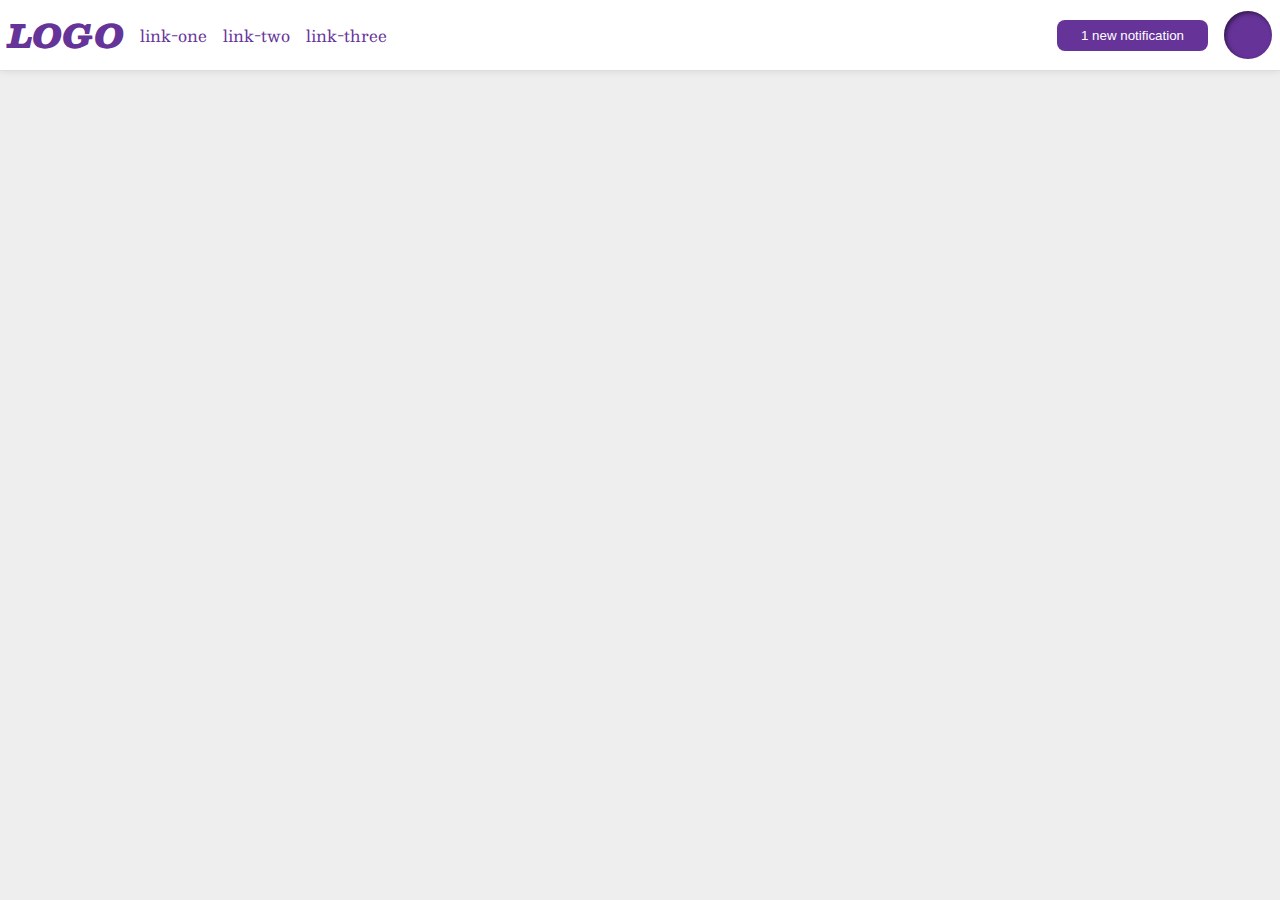
<file: flex/03-flex-header-2/index.html>
<!DOCTYPE html>
<html lang="en">
<head>
  <meta charset="UTF-8">
  <meta http-equiv="X-UA-Compatible" content="IE=edge">
  <meta name="viewport" content="width=device-width, initial-scale=1.0">
  <title>Flex Header 2</title>
  <link rel="stylesheet" href="style.css">
</head>
<body>
  <div class="header">
    <div class="left-side">
      <div class="logo">
        LOGO
      </div>
      <ul class="links">
        <li><a href="google.com">link-one</a></li>
        <li><a href="google.com">link-two</a></li>
        <li><a href="google.com">link-three</a></li>
      </ul>
    </div>
    
    <div class="right-side">
      <button class="notifications">
        1 new notification
      </button>
      <div class="profile-image"></div>
    </div>

  </div>
</body>
</html>
</file>
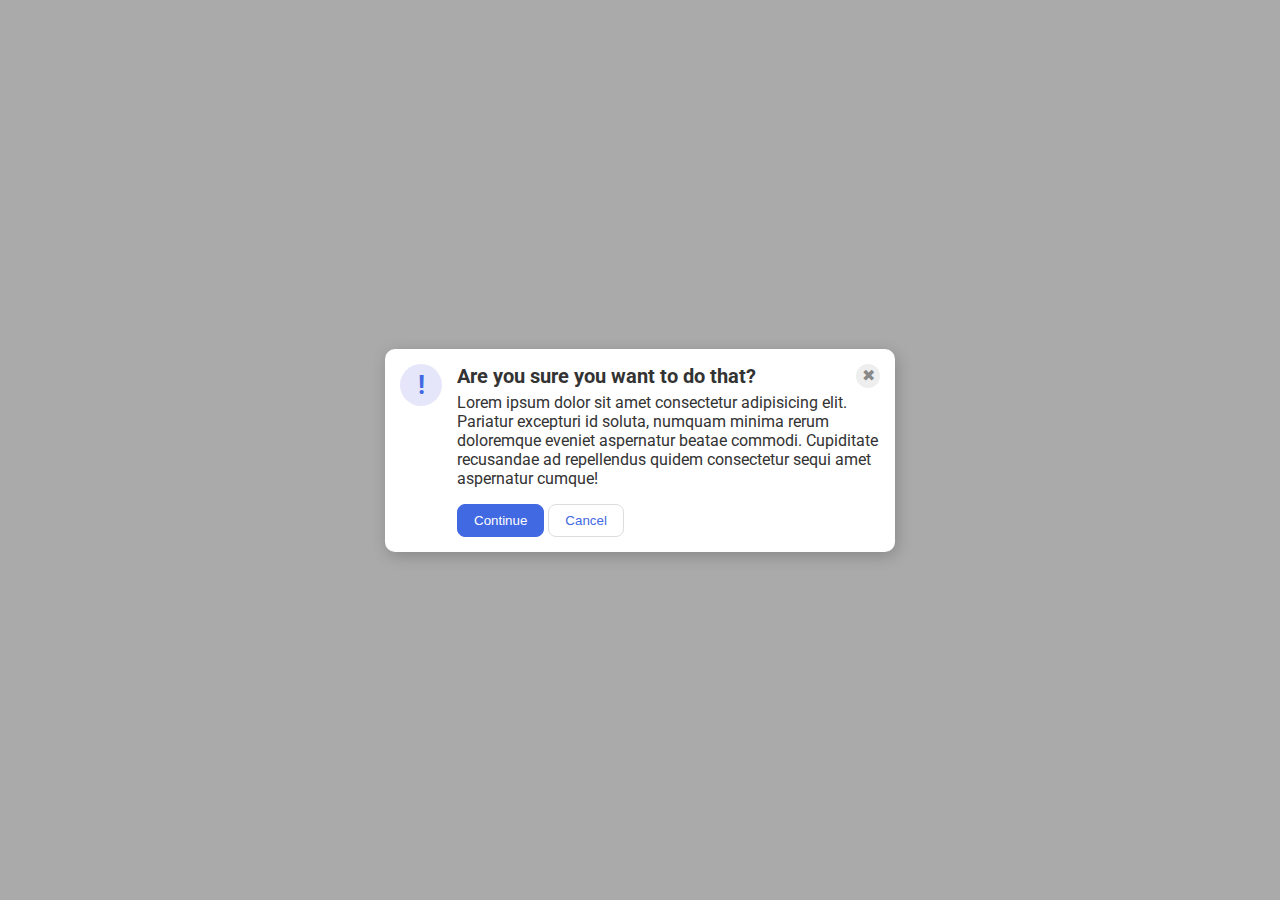
<file: flex/05-flex-modal/index.html>
<!DOCTYPE html>
<html lang="en">
<head>
  <meta charset="UTF-8">
  <meta http-equiv="X-UA-Compatible" content="IE=edge">
  <meta name="viewport" content="width=device-width, initial-scale=1.0">
  <link rel="stylesheet" href="style.css">
  <title>Modal</title>
</head>
<body>
  <div class="modal">
    <div class="left">
      <div class="icon">!</div>
    </div>
    <div class="right">
      <div class="top">
        <div class="header">Are you sure you want to do that?</div>
        <div class="close-button">✖</div>
      </div>
      <div class="body">
        <div class="text">Lorem ipsum dolor sit amet consectetur adipisicing elit. Pariatur excepturi id soluta, numquam minima rerum doloremque eveniet aspernatur beatae commodi. Cupiditate recusandae ad repellendus quidem consectetur sequi amet aspernatur cumque!</div>
        <button class="continue">Continue</button>
        <button class="cancel">Cancel</button>
      </div>
      
    </div>
    
  </div>
</body>
</html>
</file>
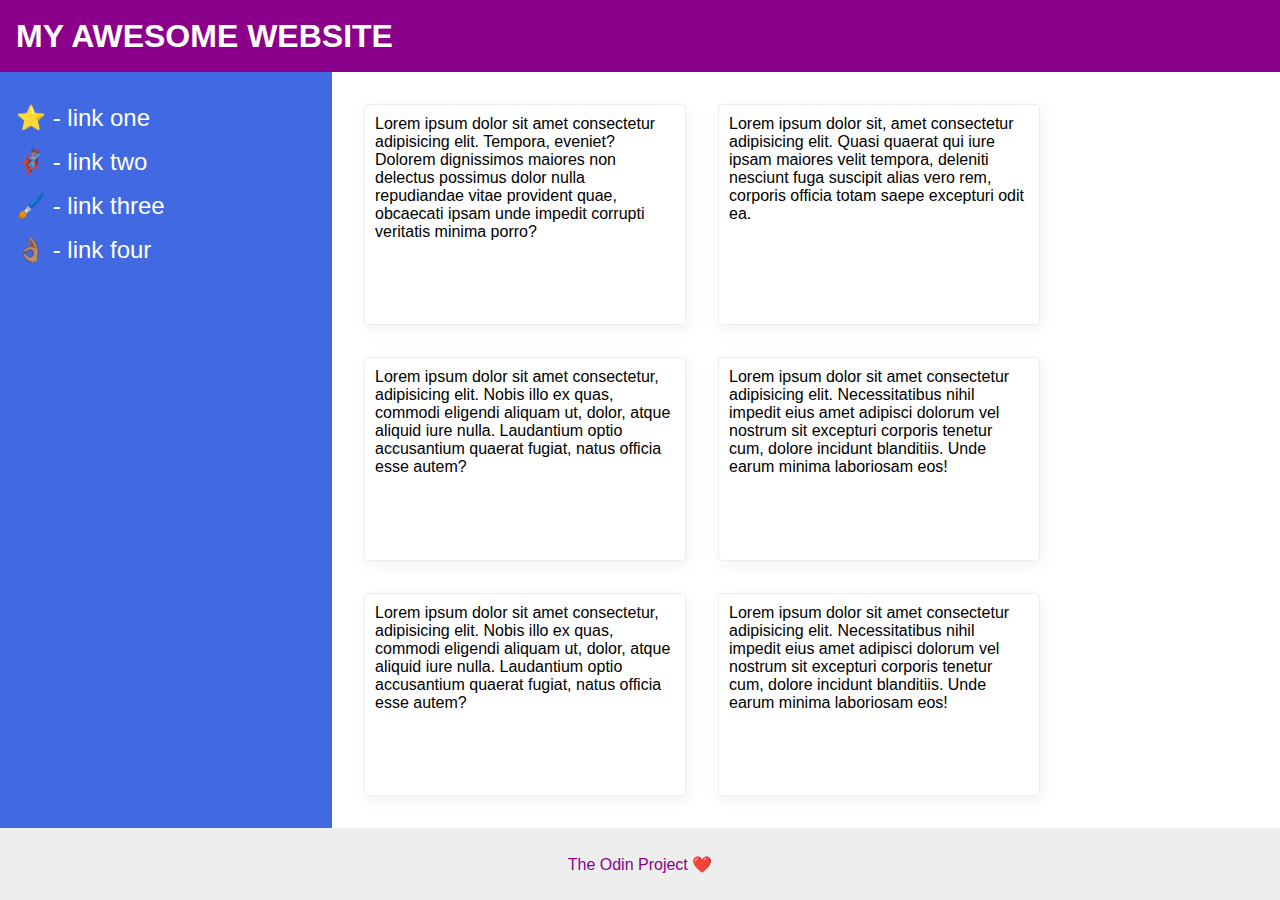
<file: flex/07-flex-layout-2/index.html>
<!DOCTYPE html>
<html lang="en">
<head>
  <meta charset="UTF-8">
  <meta http-equiv="X-UA-Compatible" content="IE=edge">
  <meta name="viewport" content="width=device-width, initial-scale=1.0">
  <title>The Holy Grail</title>
  <link rel="stylesheet" href="style.css">
</head>
<body>
  <div class="header">
    MY AWESOME WEBSITE
  </div>

  <div class="content">
  
    <div class="sidebar">
      <ul>
        <li><a href="google.com">⭐ - link one</a></li>
        <li><a href="google.com">🦸🏽‍♂️ - link two</a></li>
        <li><a href="google.com">🖌️ - link three</a></li>
        <li><a href="google.com">👌🏽 - link four</a></li>
      </ul>
    </div>

    <div class="cards">
      <div class="card">Lorem ipsum dolor sit amet consectetur adipisicing elit. Tempora, eveniet? Dolorem dignissimos maiores non delectus possimus dolor nulla repudiandae vitae provident quae, obcaecati ipsam unde impedit corrupti veritatis minima porro?</div>
      <div class="card">Lorem ipsum dolor sit, amet consectetur adipisicing elit. Quasi quaerat qui iure ipsam maiores velit tempora, deleniti nesciunt fuga suscipit alias vero rem, corporis officia totam saepe excepturi odit ea.</div>
      <div class="card">Lorem ipsum dolor sit amet consectetur, adipisicing elit. Nobis illo ex quas, commodi eligendi aliquam ut, dolor, atque aliquid iure nulla. Laudantium optio accusantium quaerat fugiat, natus officia esse autem?</div>
      <div class="card">Lorem ipsum dolor sit amet consectetur adipisicing elit. Necessitatibus nihil impedit eius amet adipisci dolorum vel nostrum sit excepturi corporis tenetur cum, dolore incidunt blanditiis. Unde earum minima laboriosam eos!</div>
      <div class="card">Lorem ipsum dolor sit amet consectetur, adipisicing elit. Nobis illo ex quas, commodi eligendi aliquam ut, dolor, atque aliquid iure nulla. Laudantium optio accusantium quaerat fugiat, natus officia esse autem?</div>
      <div class="card">Lorem ipsum dolor sit amet consectetur adipisicing elit. Necessitatibus nihil impedit eius amet adipisci dolorum vel nostrum sit excepturi corporis tenetur cum, dolore incidunt blanditiis. Unde earum minima laboriosam eos!</div>
    </div>
    
  </div>
  
  
  <div class="footer">
    The Odin Project ❤️
  </div>
</body>
</html>
</file>
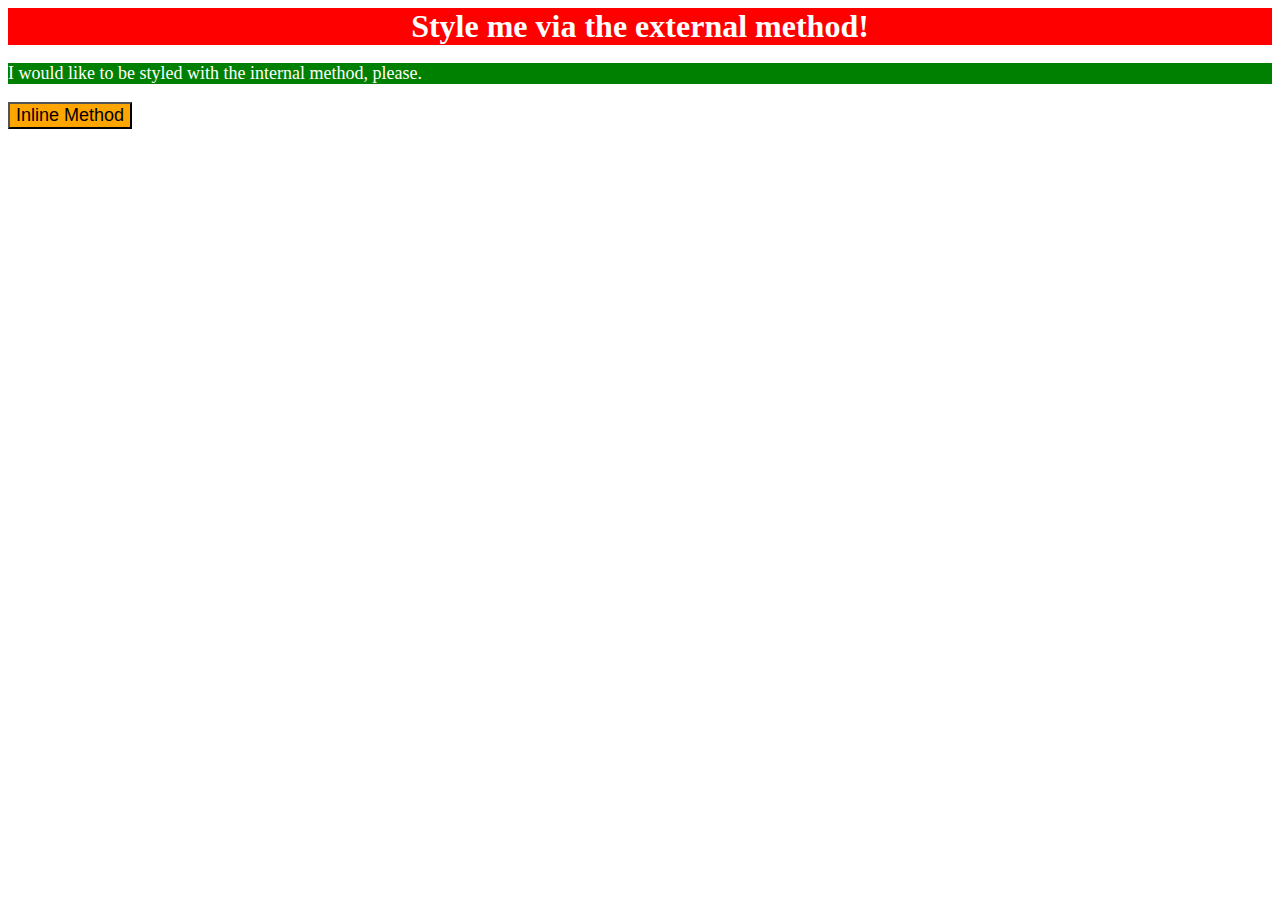
<file: foundations/01-css-methods/index.html>
<!DOCTYPE html>
<html lang="en">
<head>
  <meta charset="UTF-8">
  <meta http-equiv="X-UA-Compatible" content="IE=edge">
  <meta name="viewport" content="width=device-width, initial-scale=1.0">
  <link href="css/style.css" rel="stylesheet"/>
  <style>
    p {
      color: white;
      background-color: green;
      font-size: 18px;
    }
  </style>
  <title>Methods for Adding CSS</title>
</head>
<body>
  <div>Style me via the external method!</div>
  <p>I would like to be styled with the internal method, please.</p>
  <button style="background-color: orange; font-size: 18px;">Inline Method</button>
</body>
</html>
</file>
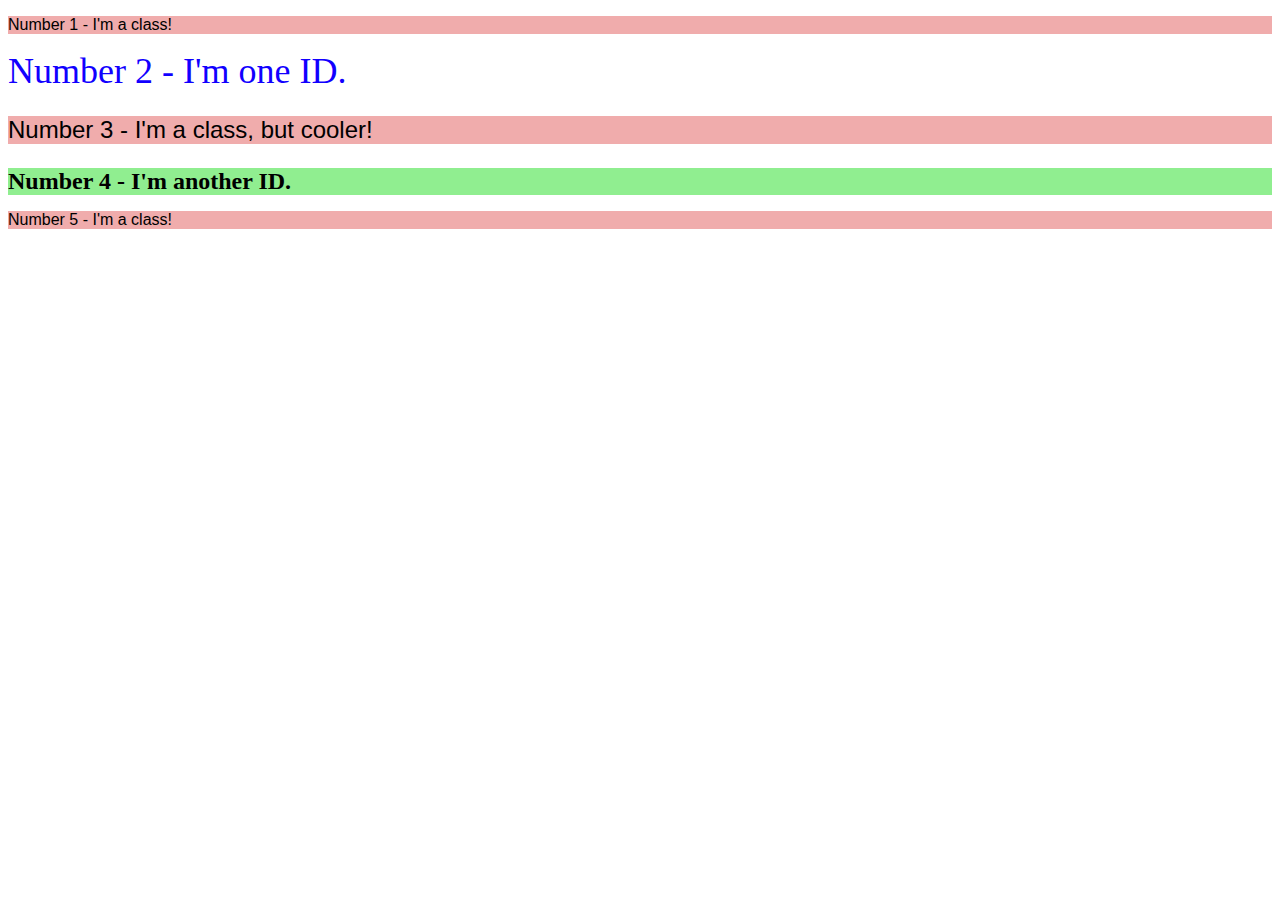
<file: foundations/02-class-id-selectors/index.html>
<!DOCTYPE html>
<html lang="en">
<head>
  <meta charset="UTF-8">
  <meta http-equiv="X-UA-Compatible" content="IE=edge">
  <meta name="viewport" content="width=device-width, initial-scale=1.0">
  <title>Class and ID Selectors</title>
  <link rel="stylesheet" href="style.css">
</head>
<body>
  <p class="odd-number">Number 1 - I'm a class!</p>
  <div id="second-element">Number 2 - I'm one ID.</div>
  <p class="odd-number bigger-font">Number 3 - I'm a class, but cooler!</p>
  <div id="fourth-element">Number 4 - I'm another ID.</div>
  <p class="odd-number">Number 5 - I'm a class!</p>
</body>
</html>
</file>
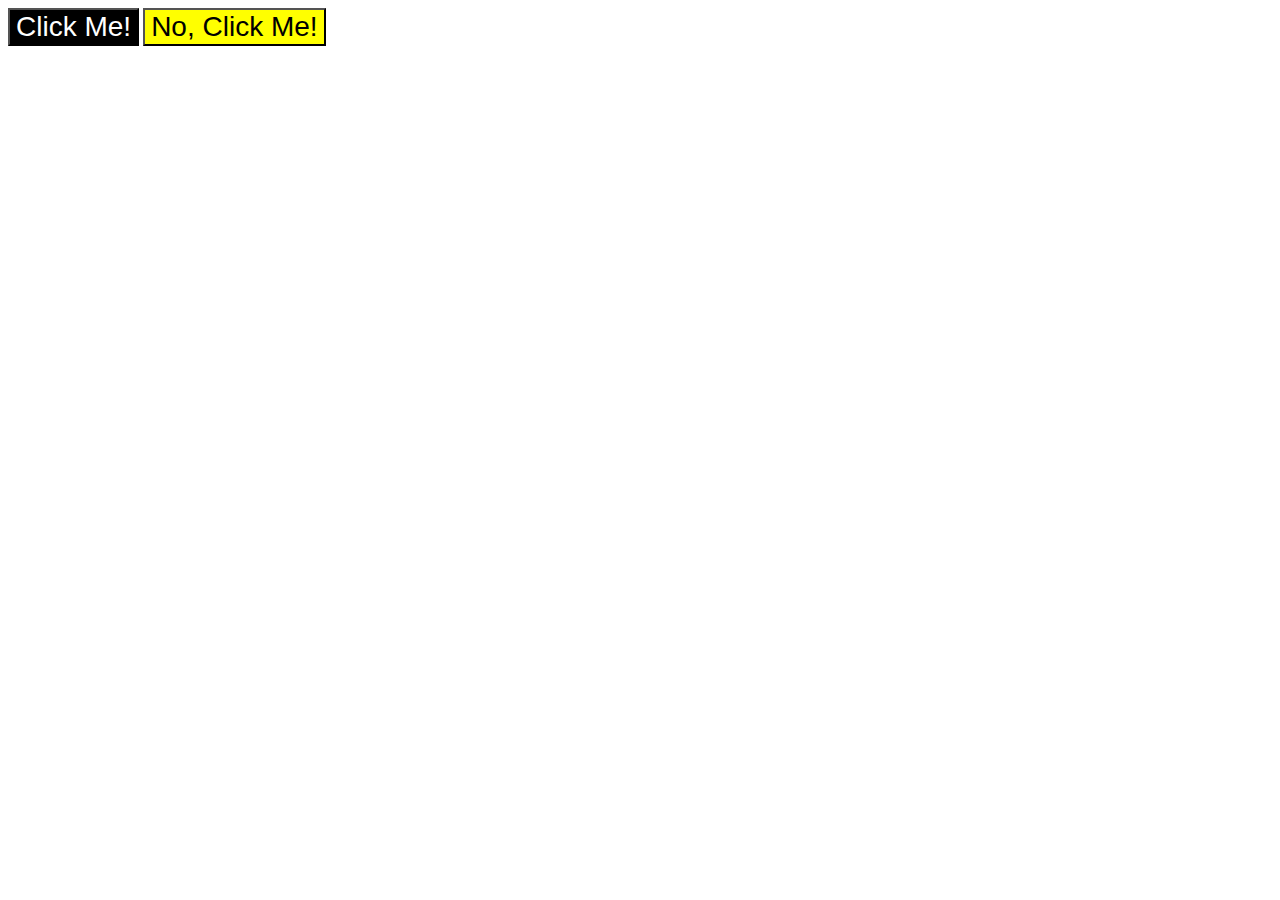
<file: foundations/03-grouping-selectors/index.html>
<!DOCTYPE html>
<html lang="en">
<head>
  <meta charset="UTF-8">
  <meta http-equiv="X-UA-Compatible" content="IE=edge">
  <meta name="viewport" content="width=device-width, initial-scale=1.0">
  <title>Grouping Selectors</title>
  <link rel="stylesheet" href="style.css">
</head>
<body>
  <button class="button-one">Click Me!</button>
  <button class="button-two">No, Click Me!</button>
</body>
</html>
</file>
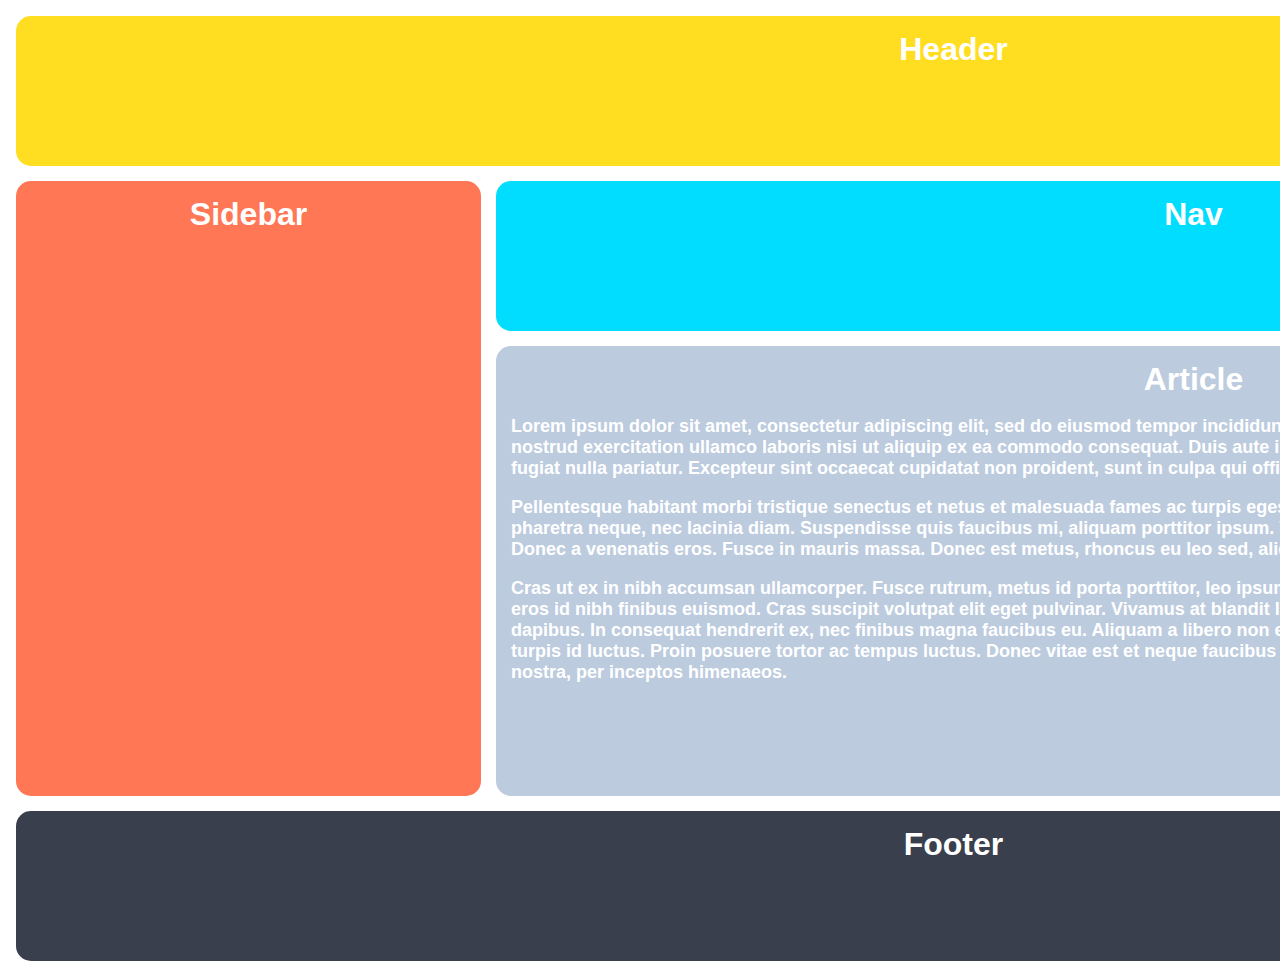
<file: grid/01-grid-layout-1/index.html>
<!DOCTYPE html>
<html lang="en">
<head>
  <meta charset="UTF-8">
  <meta http-equiv="X-UA-Compatible" content="IE=edge">
  <meta name="viewport" content="width=device-width, initial-scale=1.0">
  <title>The Holy Grail</title>
  <link rel="stylesheet" href="style.css">
</head>
<body>
  <div class="container">
    <div class="header">Header</div>
    <div class="sidebar">Sidebar</div>
    <div class="nav">Nav</div>
    <div class="article">Article
      <p>Lorem  ipsum dolor sit amet, consectetur adipiscing elit, sed do eiusmod tempor incididunt ut labore et dolore magna aliqua. Ut enim ad minim veniam, quis nostrud exercitation ullamco laboris nisi ut aliquip ex ea commodo consequat. Duis aute irure dolor in reprehenderit in voluptate velit esse cillum dolore eu fugiat nulla pariatur. Excepteur sint occaecat cupidatat non proident, sunt in culpa qui officia deserunt mollit anim id est laborum.</p>
      <p>Pellentesque habitant morbi tristique senectus et netus et malesuada fames ac turpis egestas. Curabitur bibendum turpis quis interdum semper. Sed at pharetra neque, nec lacinia diam. Suspendisse quis faucibus mi, aliquam porttitor ipsum. Vivamus condimentum eros id mattis pharetra. Duis varius eros nibh. Donec a venenatis eros. Fusce in mauris massa. Donec est metus, rhoncus eu leo sed, aliquet posuere nisl.</p>
      <p>Cras ut ex in nibh accumsan ullamcorper. Fusce rutrum, metus id porta porttitor, leo ipsum congue velit, eu hendrerit lectus nisi a odio. Pellentesque tristique eros id nibh finibus euismod. Cras suscipit volutpat elit eget pulvinar. Vivamus at blandit leo. Aenean sodales ex non massa efficitur, et egestas neque dapibus. In consequat hendrerit ex, nec finibus magna faucibus eu. Aliquam a libero non erat sollicitudin condimentum. In ac fringilla nisi. Sed pharetra ut turpis id luctus. Proin posuere tortor ac tempus luctus. Donec vitae est et neque faucibus posuere. Class aptent taciti sociosqu ad litora torquent per conubia nostra, per inceptos himenaeos.</p>
    </div>
    <div class="footer">Footer</div>
  </div>
</body>
</html>
</file>
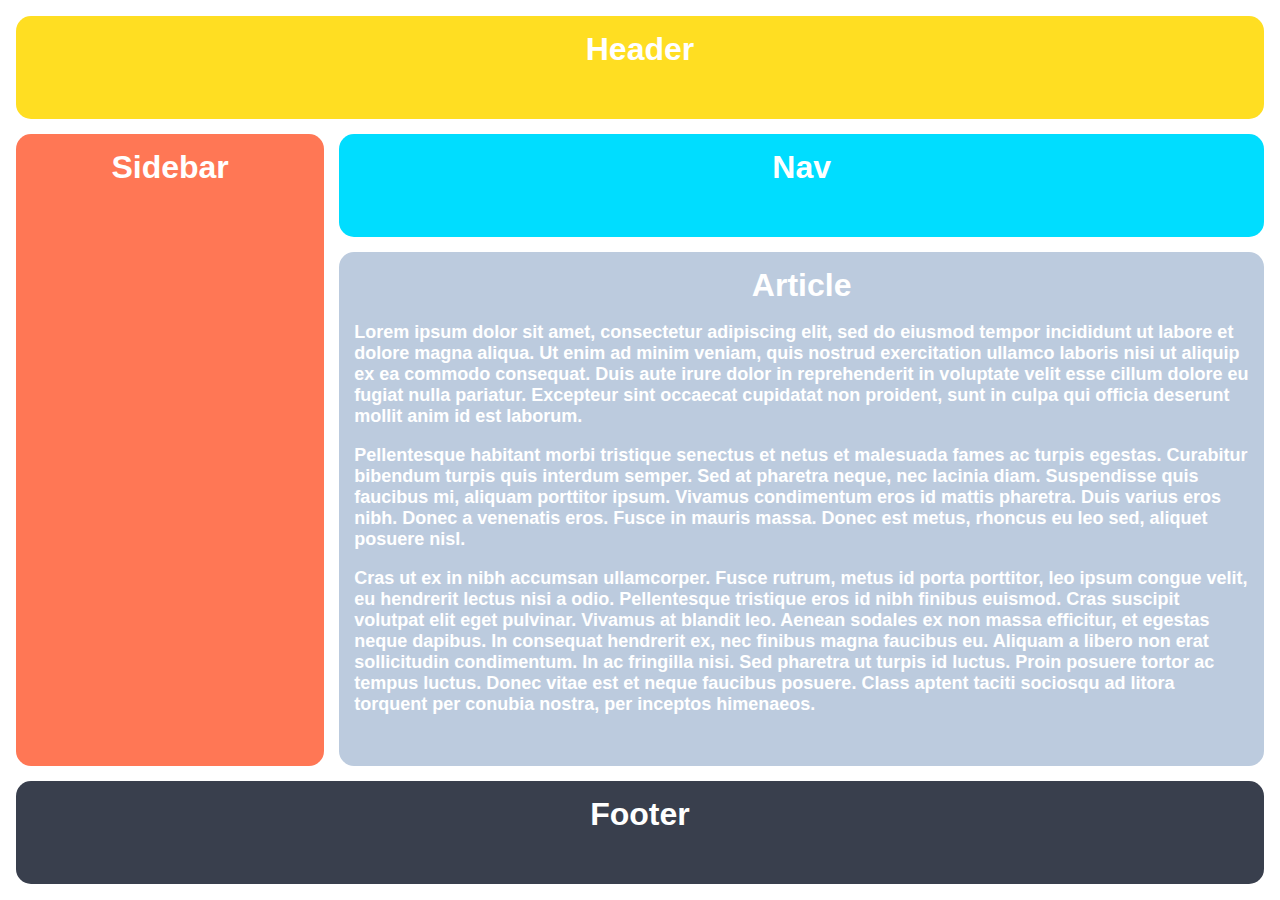
<file: grid/02-grid-layout-2/index.html>
<!DOCTYPE html>
<html lang="en">
<head>
  <meta charset="UTF-8">
  <meta http-equiv="X-UA-Compatible" content="IE=edge">
  <meta name="viewport" content="width=device-width, initial-scale=1.0">
  <title>Responsive Holy Grail</title>
  <link rel="stylesheet" href="style.css">
</head>
<body>
  <div class="container">
    <div class="header">Header</div>
    <div class="sidebar">Sidebar</div>
    <div class="nav">Nav</div>
    <div class="article">Article
      <p>Lorem  ipsum dolor sit amet, consectetur adipiscing elit, sed do eiusmod tempor incididunt ut labore et dolore magna aliqua. Ut enim ad minim veniam, quis nostrud exercitation ullamco laboris nisi ut aliquip ex ea commodo consequat. Duis aute irure dolor in reprehenderit in voluptate velit esse cillum dolore eu fugiat nulla pariatur. Excepteur sint occaecat cupidatat non proident, sunt in culpa qui officia deserunt mollit anim id est laborum.</p>
      <p>Pellentesque habitant morbi tristique senectus et netus et malesuada fames ac turpis egestas. Curabitur bibendum turpis quis interdum semper. Sed at pharetra neque, nec lacinia diam. Suspendisse quis faucibus mi, aliquam porttitor ipsum. Vivamus condimentum eros id mattis pharetra. Duis varius eros nibh. Donec a venenatis eros. Fusce in mauris massa. Donec est metus, rhoncus eu leo sed, aliquet posuere nisl.</p>
      <p>Cras ut ex in nibh accumsan ullamcorper. Fusce rutrum, metus id porta porttitor, leo ipsum congue velit, eu hendrerit lectus nisi a odio. Pellentesque tristique eros id nibh finibus euismod. Cras suscipit volutpat elit eget pulvinar. Vivamus at blandit leo. Aenean sodales ex non massa efficitur, et egestas neque dapibus. In consequat hendrerit ex, nec finibus magna faucibus eu. Aliquam a libero non erat sollicitudin condimentum. In ac fringilla nisi. Sed pharetra ut turpis id luctus. Proin posuere tortor ac tempus luctus. Donec vitae est et neque faucibus posuere. Class aptent taciti sociosqu ad litora torquent per conubia nostra, per inceptos himenaeos.</p>
    </div>
    <div class="footer">Footer</div>
  </div>
</body>
</html>
</file>
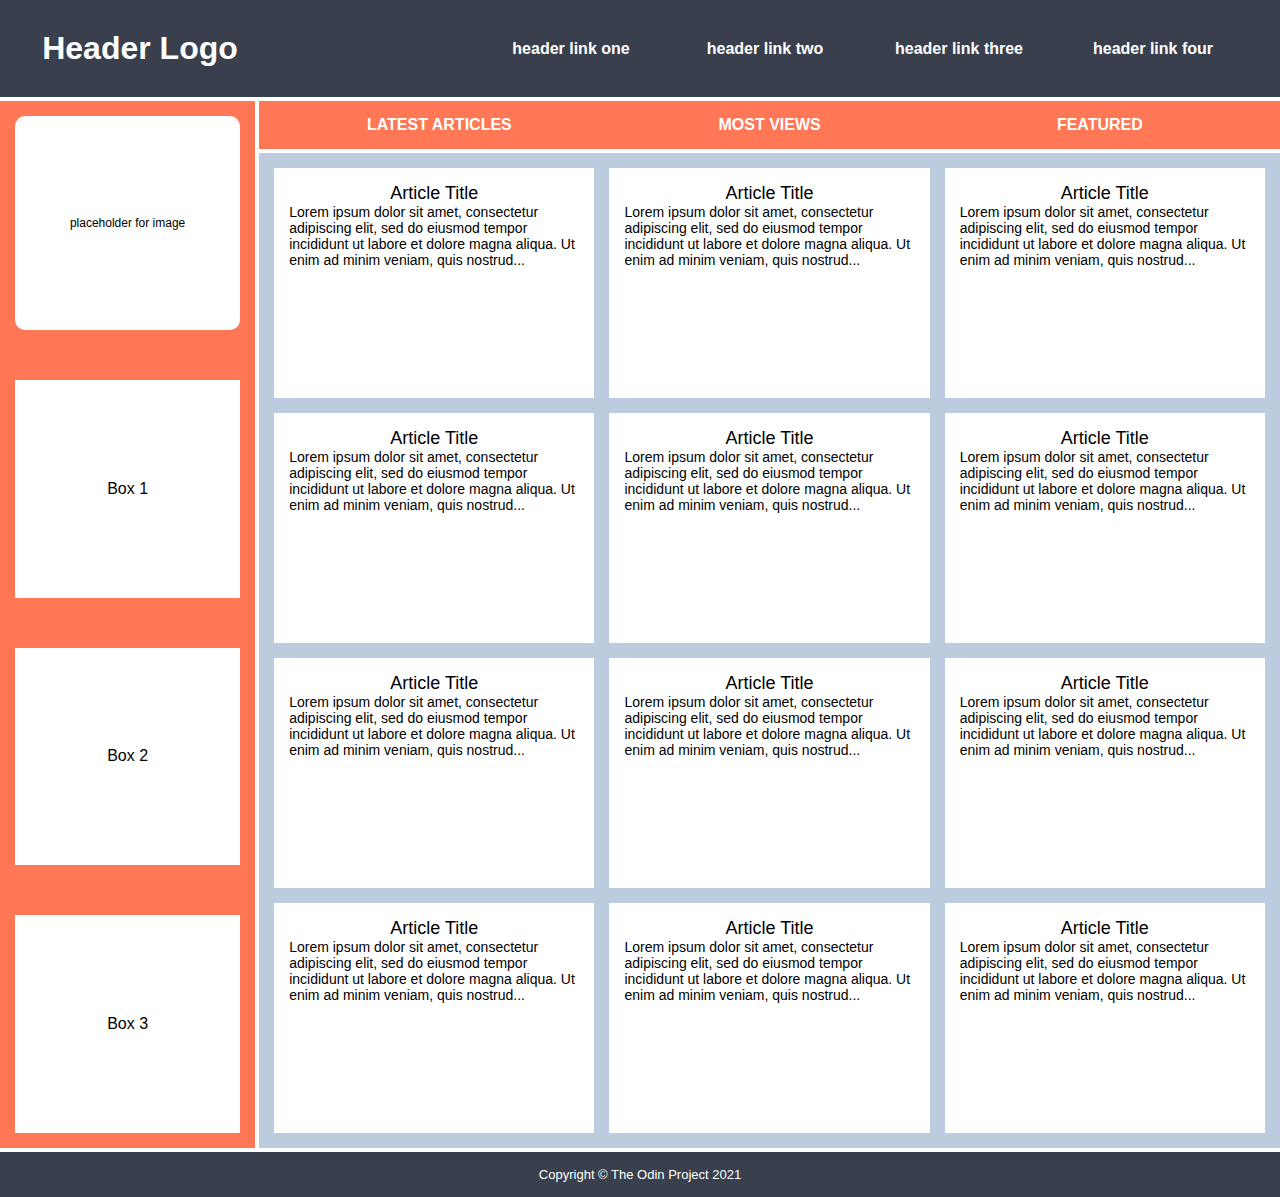
<file: grid/03-grid-layout-3/index.html>
<!DOCTYPE html>
<html lang="en">
<head>
  <meta charset="UTF-8">
  <meta http-equiv="X-UA-Compatible" content="IE=edge">
  <meta name="viewport" content="width=device-width, initial-scale=1.0">
  <title>Holy Grail Mockup</title>
  <link rel="stylesheet" href="./style.css">
</head>
<body>
  <div class="container">

    <div class="header">
      <div class="logo">Header Logo</div>
      <div class="menu">
        <ul>
          <li>header link one</li>
          <li>header link two</li>
          <li>header link three</li>
          <li>header link four</li>
        </ul>
      </div>
    </div>

    <div class="sidebar">
      <div class="photo">
        <p>placeholder for image</p>    
      </div>
      <div class="side-content">Box 1
      </div>
      <div class="side-content">Box 2
      </div>
      <div class="side-content">Box 3
      </div>
    </div>

    <div class="nav">
      <ul>
        <li>Latest Articles</li>
        <li>Most Views</li>
        <li>Featured</li>
      </ul>
    </div>

    <div class="article">
      <div class="card">
        <p class="title">Article Title</p>
        <p>Lorem ipsum dolor sit amet, consectetur adipiscing elit, sed do eiusmod tempor incididunt ut labore et dolore magna aliqua. Ut enim ad minim veniam, quis nostrud...</p>
      </div>
      <div class="card">
        <p class="title">Article Title</p>
        <p>Lorem ipsum dolor sit amet, consectetur adipiscing elit, sed do eiusmod tempor incididunt ut labore et dolore magna aliqua. Ut enim ad minim veniam, quis nostrud...</p>
      </div>
      <div class="card">
        <p class="title">Article Title</p>
        <p>Lorem ipsum dolor sit amet, consectetur adipiscing elit, sed do eiusmod tempor incididunt ut labore et dolore magna aliqua. Ut enim ad minim veniam, quis nostrud...</p>
      </div>
      <div class="card">
        <p class="title">Article Title</p>
        <p>Lorem ipsum dolor sit amet, consectetur adipiscing elit, sed do eiusmod tempor incididunt ut labore et dolore magna aliqua. Ut enim ad minim veniam, quis nostrud...</p>
      </div>
      <div class="card">
        <p class="title">Article Title</p>
        <p>Lorem ipsum dolor sit amet, consectetur adipiscing elit, sed do eiusmod tempor incididunt ut labore et dolore magna aliqua. Ut enim ad minim veniam, quis nostrud...</p>
      </div>
      <div class="card">
        <p class="title">Article Title</p>
        <p>Lorem ipsum dolor sit amet, consectetur adipiscing elit, sed do eiusmod tempor incididunt ut labore et dolore magna aliqua. Ut enim ad minim veniam, quis nostrud...</p>
      </div>
      <div class="card">
        <p class="title">Article Title</p>
        <p>Lorem ipsum dolor sit amet, consectetur adipiscing elit, sed do eiusmod tempor incididunt ut labore et dolore magna aliqua. Ut enim ad minim veniam, quis nostrud...</p>
      </div>
      <div class="card">
        <p class="title">Article Title</p>
        <p>Lorem ipsum dolor sit amet, consectetur adipiscing elit, sed do eiusmod tempor incididunt ut labore et dolore magna aliqua. Ut enim ad minim veniam, quis nostrud...</p>
      </div>
      <div class="card">
        <p class="title">Article Title</p>
        <p>Lorem ipsum dolor sit amet, consectetur adipiscing elit, sed do eiusmod tempor incididunt ut labore et dolore magna aliqua. Ut enim ad minim veniam, quis nostrud...</p>
      </div>
      <div class="card">
        <p class="title">Article Title</p>
        <p>Lorem ipsum dolor sit amet, consectetur adipiscing elit, sed do eiusmod tempor incididunt ut labore et dolore magna aliqua. Ut enim ad minim veniam, quis nostrud...</p>
      </div>
      <div class="card">
        <p class="title">Article Title</p>
        <p>Lorem ipsum dolor sit amet, consectetur adipiscing elit, sed do eiusmod tempor incididunt ut labore et dolore magna aliqua. Ut enim ad minim veniam, quis nostrud...</p>
      </div>
      <div class="card">
        <p class="title">Article Title</p>
        <p>Lorem ipsum dolor sit amet, consectetur adipiscing elit, sed do eiusmod tempor incididunt ut labore et dolore magna aliqua. Ut enim ad minim veniam, quis nostrud...</p>
      </div>
    </div>

    <div class="footer">
      <p>Copyright © The Odin Project 2021
    </div>
    
  </div>
</body>
</html>
</file>
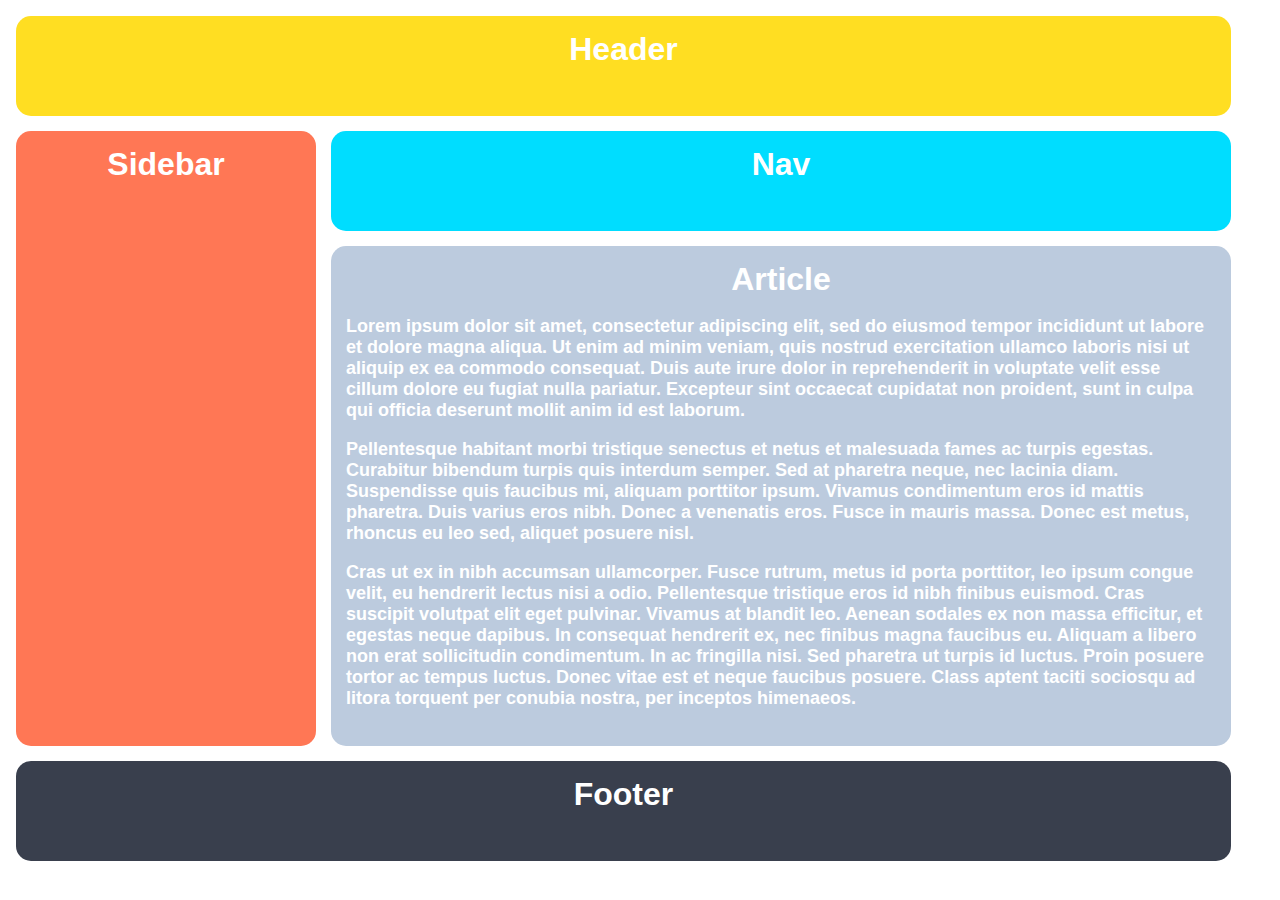
<file: grid/01-grid-layout-1/solution/solution.html>
<!DOCTYPE html>
<html lang="en">
<head>
  <meta charset="UTF-8">
  <meta http-equiv="X-UA-Compatible" content="IE=edge">
  <meta name="viewport" content="width=device-width, initial-scale=1.0">
  <title>The Holy Grail</title>
  <link rel="stylesheet" href="solution.css">
</head>
<body>
  <div class="container">
    <div class="header">Header</div>
    <div class="sidebar">Sidebar</div>
    <div class="nav">Nav</div>
    <div class="article">Article
      <p>Lorem  ipsum dolor sit amet, consectetur adipiscing elit, sed do eiusmod tempor incididunt ut labore et dolore magna aliqua. Ut enim ad minim veniam, quis nostrud exercitation ullamco laboris nisi ut aliquip ex ea commodo consequat. Duis aute irure dolor in reprehenderit in voluptate velit esse cillum dolore eu fugiat nulla pariatur. Excepteur sint occaecat cupidatat non proident, sunt in culpa qui officia deserunt mollit anim id est laborum.</p>
      <p>Pellentesque habitant morbi tristique senectus et netus et malesuada fames ac turpis egestas. Curabitur bibendum turpis quis interdum semper. Sed at pharetra neque, nec lacinia diam. Suspendisse quis faucibus mi, aliquam porttitor ipsum. Vivamus condimentum eros id mattis pharetra. Duis varius eros nibh. Donec a venenatis eros. Fusce in mauris massa. Donec est metus, rhoncus eu leo sed, aliquet posuere nisl.</p>
      <p>Cras ut ex in nibh accumsan ullamcorper. Fusce rutrum, metus id porta porttitor, leo ipsum congue velit, eu hendrerit lectus nisi a odio. Pellentesque tristique eros id nibh finibus euismod. Cras suscipit volutpat elit eget pulvinar. Vivamus at blandit leo. Aenean sodales ex non massa efficitur, et egestas neque dapibus. In consequat hendrerit ex, nec finibus magna faucibus eu. Aliquam a libero non erat sollicitudin condimentum. In ac fringilla nisi. Sed pharetra ut turpis id luctus. Proin posuere tortor ac tempus luctus. Donec vitae est et neque faucibus posuere. Class aptent taciti sociosqu ad litora torquent per conubia nostra, per inceptos himenaeos.</p>
    </div>
    <div class="footer">Footer</div>
  </div>
</body>
</html>
</file>
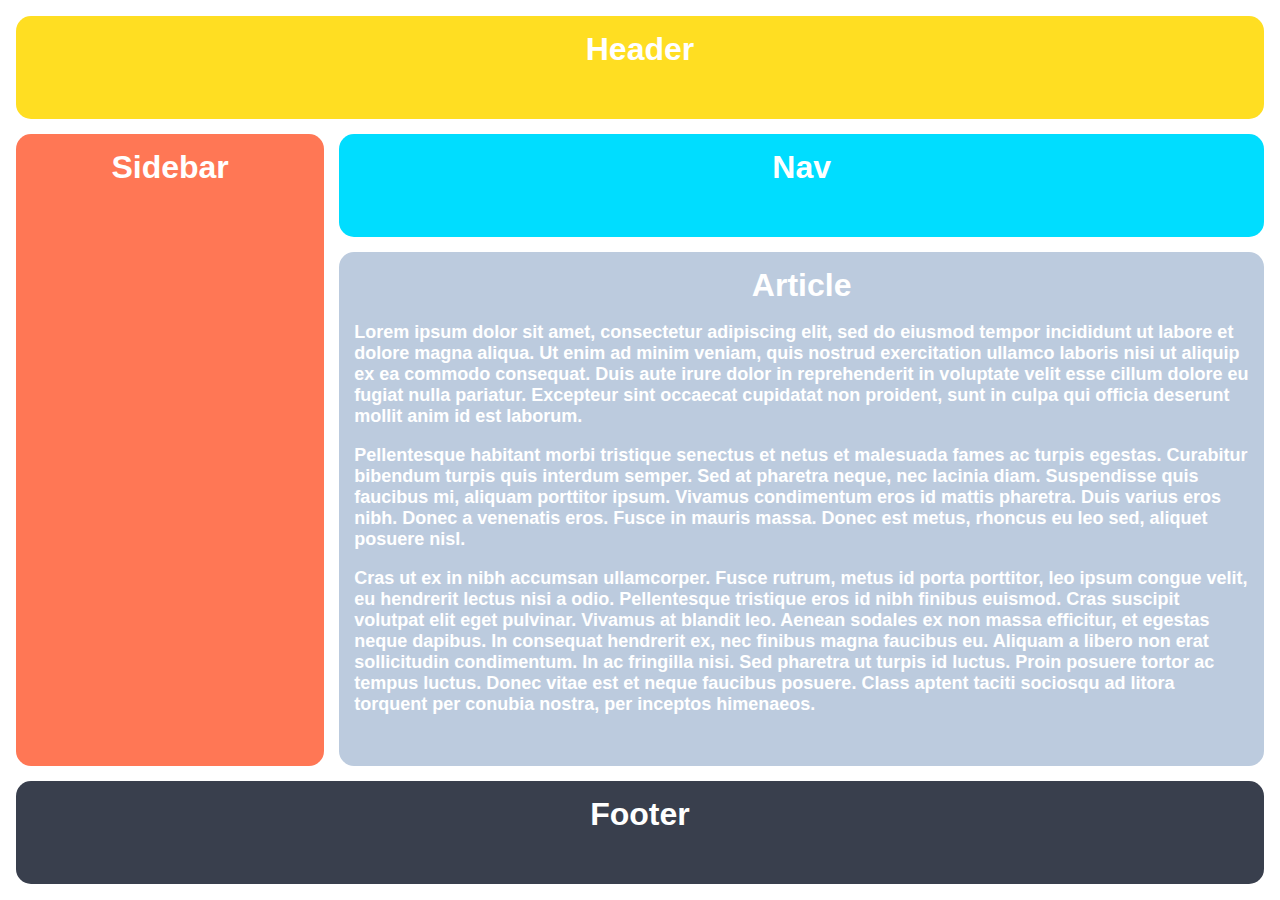
<file: grid/02-grid-layout-2/solution/solution.html>
<!DOCTYPE html>
<html lang="en">
<head>
  <meta charset="UTF-8">
  <meta http-equiv="X-UA-Compatible" content="IE=edge">
  <meta name="viewport" content="width=device-width, initial-scale=1.0">
  <title>Responsive Holy Grail</title>
  <link rel="stylesheet" href="solution.css">
</head>
<body>
  <div class="container">
    <div class="header">Header</div>
    <div class="sidebar">Sidebar</div>
    <div class="nav">Nav</div>
    <div class="article">Article
      <p>Lorem  ipsum dolor sit amet, consectetur adipiscing elit, sed do eiusmod tempor incididunt ut labore et dolore magna aliqua. Ut enim ad minim veniam, quis nostrud exercitation ullamco laboris nisi ut aliquip ex ea commodo consequat. Duis aute irure dolor in reprehenderit in voluptate velit esse cillum dolore eu fugiat nulla pariatur. Excepteur sint occaecat cupidatat non proident, sunt in culpa qui officia deserunt mollit anim id est laborum.</p>
      <p>Pellentesque habitant morbi tristique senectus et netus et malesuada fames ac turpis egestas. Curabitur bibendum turpis quis interdum semper. Sed at pharetra neque, nec lacinia diam. Suspendisse quis faucibus mi, aliquam porttitor ipsum. Vivamus condimentum eros id mattis pharetra. Duis varius eros nibh. Donec a venenatis eros. Fusce in mauris massa. Donec est metus, rhoncus eu leo sed, aliquet posuere nisl.</p>
      <p>Cras ut ex in nibh accumsan ullamcorper. Fusce rutrum, metus id porta porttitor, leo ipsum congue velit, eu hendrerit lectus nisi a odio. Pellentesque tristique eros id nibh finibus euismod. Cras suscipit volutpat elit eget pulvinar. Vivamus at blandit leo. Aenean sodales ex non massa efficitur, et egestas neque dapibus. In consequat hendrerit ex, nec finibus magna faucibus eu. Aliquam a libero non erat sollicitudin condimentum. In ac fringilla nisi. Sed pharetra ut turpis id luctus. Proin posuere tortor ac tempus luctus. Donec vitae est et neque faucibus posuere. Class aptent taciti sociosqu ad litora torquent per conubia nostra, per inceptos himenaeos.</p>
    </div>
    <div class="footer">Footer</div>
  </div>
</body>
</html>
</file>
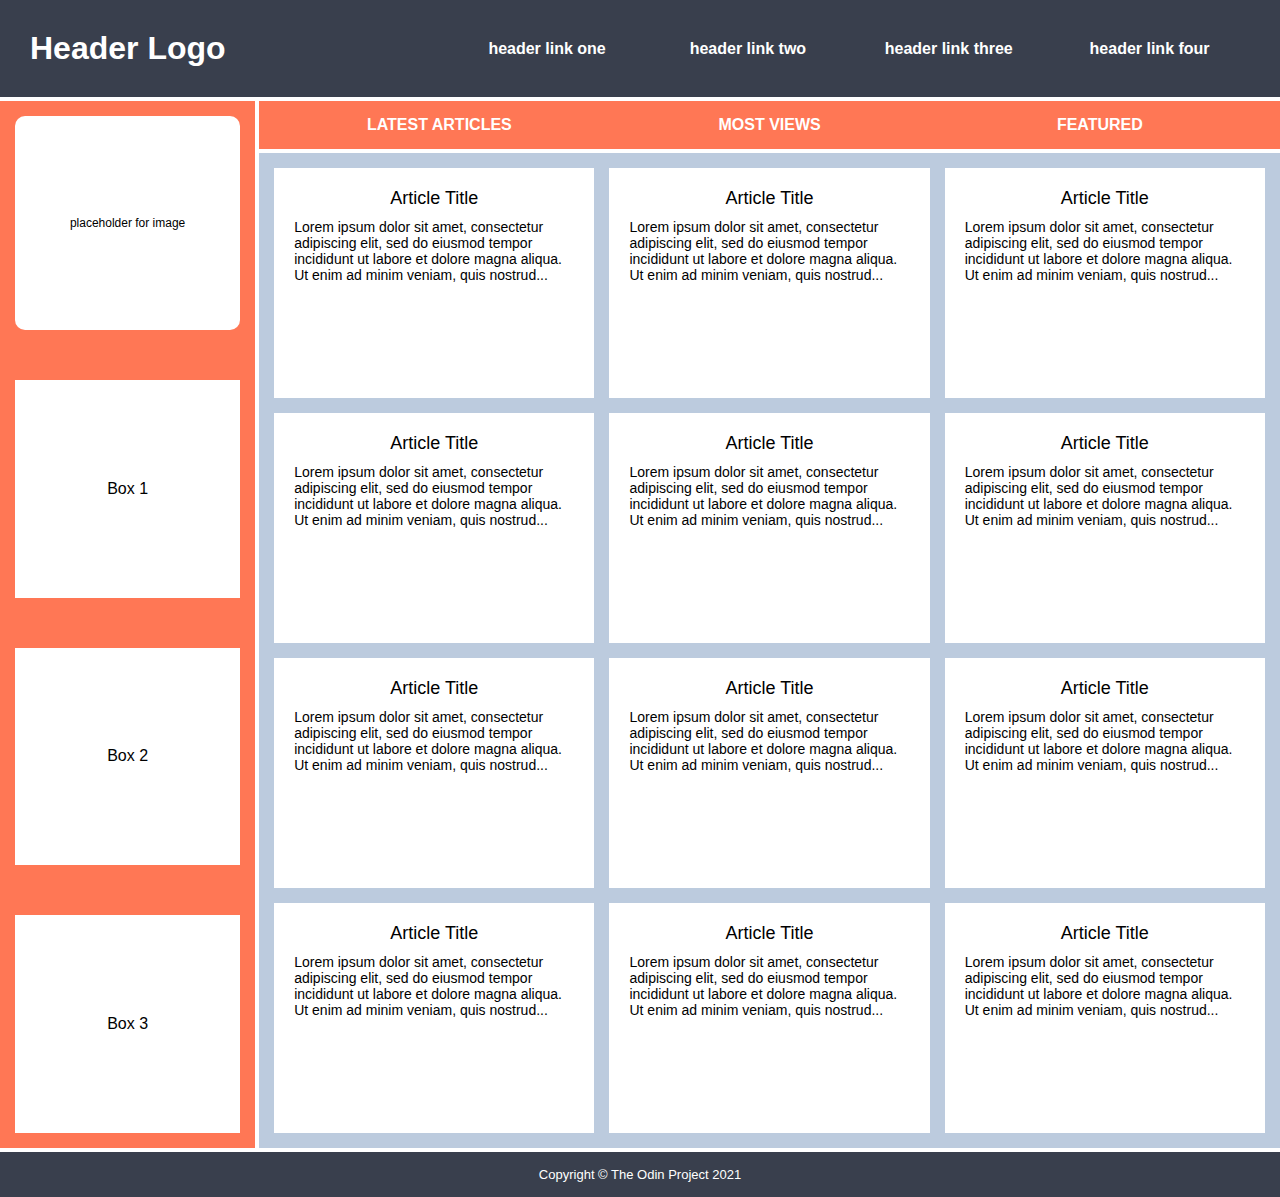
<file: grid/03-grid-layout-3/solution/solution.html>
<!DOCTYPE html>
<html lang="en">
<head>
  <meta charset="UTF-8">
  <meta http-equiv="X-UA-Compatible" content="IE=edge">
  <meta name="viewport" content="width=device-width, initial-scale=1.0">
  <title>Holy Grail Mockup</title>
  <link rel="stylesheet" href="solution.css">
</head>
<body>
  <div class="container">

    <div class="header">
      <div class="logo">Header Logo</div>
      <div class="menu">
        <ul>
          <li>header link one</li>
          <li>header link two</li>
          <li>header link three</li>
          <li>header link four</li>
        </ul>
      </div>
    </div>

    <div class="sidebar">
      <div class="photo">
        <p>placeholder for image</p>    
      </div>
      <div class="side-content">Box 1
      </div>
      <div class="side-content">Box 2
      </div>
      <div class="side-content">Box 3
      </div>
    </div>

    <div class="nav">
      <ul>
        <li>Latest Articles</li>
        <li>Most Views</li>
        <li>Featured</li>
      </ul>
    </div>

    <div class="article">
      <div class="card">
        <p class="title">Article Title</p>
        <p>Lorem ipsum dolor sit amet, consectetur adipiscing elit, sed do eiusmod tempor incididunt ut labore et dolore magna aliqua. Ut enim ad minim veniam, quis nostrud...</p>
      </div>
      <div class="card">
        <p class="title">Article Title</p>
        <p>Lorem ipsum dolor sit amet, consectetur adipiscing elit, sed do eiusmod tempor incididunt ut labore et dolore magna aliqua. Ut enim ad minim veniam, quis nostrud...</p>
      </div>
      <div class="card">
        <p class="title">Article Title</p>
        <p>Lorem ipsum dolor sit amet, consectetur adipiscing elit, sed do eiusmod tempor incididunt ut labore et dolore magna aliqua. Ut enim ad minim veniam, quis nostrud...</p>
      </div>
      <div class="card">
        <p class="title">Article Title</p>
        <p>Lorem ipsum dolor sit amet, consectetur adipiscing elit, sed do eiusmod tempor incididunt ut labore et dolore magna aliqua. Ut enim ad minim veniam, quis nostrud...</p>
      </div>
      <div class="card">
        <p class="title">Article Title</p>
        <p>Lorem ipsum dolor sit amet, consectetur adipiscing elit, sed do eiusmod tempor incididunt ut labore et dolore magna aliqua. Ut enim ad minim veniam, quis nostrud...</p>
      </div>
      <div class="card">
        <p class="title">Article Title</p>
        <p>Lorem ipsum dolor sit amet, consectetur adipiscing elit, sed do eiusmod tempor incididunt ut labore et dolore magna aliqua. Ut enim ad minim veniam, quis nostrud...</p>
      </div>
      <div class="card">
        <p class="title">Article Title</p>
        <p>Lorem ipsum dolor sit amet, consectetur adipiscing elit, sed do eiusmod tempor incididunt ut labore et dolore magna aliqua. Ut enim ad minim veniam, quis nostrud...</p>
      </div>
      <div class="card">
        <p class="title">Article Title</p>
        <p>Lorem ipsum dolor sit amet, consectetur adipiscing elit, sed do eiusmod tempor incididunt ut labore et dolore magna aliqua. Ut enim ad minim veniam, quis nostrud...</p>
      </div>
      <div class="card">
        <p class="title">Article Title</p>
        <p>Lorem ipsum dolor sit amet, consectetur adipiscing elit, sed do eiusmod tempor incididunt ut labore et dolore magna aliqua. Ut enim ad minim veniam, quis nostrud...</p>
      </div>
      <div class="card">
        <p class="title">Article Title</p>
        <p>Lorem ipsum dolor sit amet, consectetur adipiscing elit, sed do eiusmod tempor incididunt ut labore et dolore magna aliqua. Ut enim ad minim veniam, quis nostrud...</p>
      </div>
      <div class="card">
        <p class="title">Article Title</p>
        <p>Lorem ipsum dolor sit amet, consectetur adipiscing elit, sed do eiusmod tempor incididunt ut labore et dolore magna aliqua. Ut enim ad minim veniam, quis nostrud...</p>
      </div>
      <div class="card">
        <p class="title">Article Title</p>
        <p>Lorem ipsum dolor sit amet, consectetur adipiscing elit, sed do eiusmod tempor incididunt ut labore et dolore magna aliqua. Ut enim ad minim veniam, quis nostrud...</p>
      </div>
    </div>

    <div class="footer">
      <p>Copyright © The Odin Project 2021
    </div>
    
  </div>
</body>
</html>
</file>
<file: flex/03-flex-header-2/style.css>
/* this is some magical font-importing.  
you'll learn about it later. */
@import url('https://fonts.googleapis.com/css2?family=Besley:ital,wght@0,400;1,900&display=swap');

body {
  margin: 0;
  background: #eee;
  font-family: Besley, serif;
}

.header {
  background: white;
  border-bottom: 1px solid #ddd;
  box-shadow: 0 0 8px rgba(0,0,0,.1);
  display: flex;
  align-items: center;
  justify-content: space-between;
  padding: 8px;
}

.left-side,
.right-side {
  display: flex;
  gap: 16px;
  align-items: center;
}

.profile-image {
  background: rebeccapurple;
  box-shadow: inset 2px 2px 4px rgba(0,0,0,.5);
  border-radius: 50%;
  width: 48px;
  height:  48px;
}

.logo {
  color: rebeccapurple;
  font-size: 32px;
  font-weight: 900;
  font-style: italic;
}

button {
  border: none;
  border-radius: 8px;
  background: rebeccapurple;
  color: white;
  padding: 8px 24px;
}

a {
  /* this removes the line under our links */
  text-decoration: none;
  color: rebeccapurple;
}

ul {
  list-style-type: none;
  margin: 0;
  padding: 0;
  display: flex;
  gap: 16px;
}
</file>
<file: flex/05-flex-modal/style.css>
@import url('https://fonts.googleapis.com/css2?family=Roboto:wght@400;700&display=swap');

html, body {
  height: 100%;
}

body {
  font-family: Roboto, sans-serif;
  margin: 0;
  background: #aaa;
  color: #333;
  /* I'll give you this one for free lol */
  display: flex;
  align-items: center;
  justify-content: center;
}

.modal {
  background: white;
  width: 480px;
  border-radius: 10px;
  box-shadow: 2px 4px 16px rgba(0,0,0,.2);
  padding: 15px;
  display: flex;
  gap: 15px;
}

.icon {
  color: royalblue;
  font-size: 26px;
  font-weight: 700;
  background: lavender;
  width: 42px;
  height: 42px;
  border-radius: 50%;
  display: flex;
  align-items: center;
  justify-content: center;
}

.close-button {
  background: #eee;
  border-radius: 50%;
  color: #888;
  font-weight: 400;
  font-size: 16px;
  height: 24px;
  width: 24px;
  display: flex;
  align-items: center;
  justify-content: center;
}

button {
  padding: 8px 16px;
  border-radius: 8px;
}

button.continue {
  background: royalblue;
  border: 1px solid royalblue;
  color: white;
}

button.cancel {
  background: white;
  border: 1px solid #ddd;
  color: royalblue;
}

.right {
  display: flex;
  flex-direction: column;
  gap: 5px;
}

.top {
  display: flex;
  justify-content: space-between;
  align-items: center;
}

.header {
  font-weight: bold;
  font-size: 20px;
}

.text {
  margin-bottom: 16px;
}
</file>
<file: flex/07-flex-layout-2/style.css>
body {
  font-family: -apple-system, BlinkMacSystemFont, 'Segoe UI', Roboto, Oxygen, Ubuntu, Cantarell, 'Open Sans', 'Helvetica Neue', sans-serif;
  margin: 0;
  min-height: 100vh;
  display: flex;
  flex-direction: column;
}

.header {
  height: 72px;
  background: darkmagenta;
  color: white;
  font-size: 32px;
  font-weight: 900;
  display: flex;
  align-items: center;
  padding: 0 16px;
}

.footer {
  height: 72px;
  background: #eee;
  color: darkmagenta;
  display: flex;
  justify-content: center;
  align-items: center;
}


.content {
  display: flex;
  flex: 1;
}


.sidebar {
  width: 300px;
  background: royalblue;
  flex-shrink: 0;
  padding: 16px;
}

.card {
  border: 1px solid #eee;
  box-shadow: 2px 4px 16px rgba(0,0,0,.06);
  border-radius: 4px;
  max-width: 300px;
  padding: 10px;
}

.cards {
  display: flex;
  padding: 32px;
  flex-wrap: wrap;
  gap: 32px;
}

ul {
  list-style-type: none;
  margin-left: -40px;
  display: flex;
  flex-direction: column;
  gap: 16px;
}

a {
  color: white;
  text-decoration: none;
  font-size: 24px;
}
</file>
<file: foundations/01-css-methods/css/style.css>
div {
    color: white;
    background-color: red;
    font-size: 32px;
    font-weight: bold;
    text-align: center;
}
</file>
<file: foundations/02-class-id-selectors/style.css>
.odd-number {
    background-color: rgb(240, 172, 172);
    font-family: Verdana, sans-serif;
}

#second-element {
    color: rgb(17, 0, 255);
    font-size: 36px;
}

.bigger-font {
    font-size: 24px;
}

#fourth-element {
    background-color: lightgreen;
    font-weight: bold;
    font-size: 24px;
}
</file>
<file: foundations/03-grouping-selectors/style.css>
.button-one,
.button-two {
    font-size: 28px;
    font-family: Helvetica, 'Times New Roman', sans-serif;
}

.button-one {
    background-color: black;
    color: white;
}

.button-two {
    background-color: yellow;
}
</file>
<file: grid/01-grid-layout-1/style.css>
body, html {
  height: 100%;
  margin: 0;
}

.container {
  text-align: center;
  height: 100%;
  padding: 16px;
  box-sizing: border-box;
  display: grid;
  grid-template-columns: 465px 1395px;
  grid-template-rows: 150px 150px 450px 150px;
  gap: 15px;
}

.container div {
  padding: 15px;
  font-size: 32px;
  font-family: Helvetica;
  font-weight: bold;
  color: white;
  border-radius: 15px;
}

.header {
  background-color: #FFDE22;
  grid-column: 1 / 3;
}

.sidebar {
  background-color: #FF7755;
  grid-column: 1;
  grid-row: 2 / 4;
}

.nav {
  background-color: #00DDFF;
  /* grid-column: 2;
  grid-row: 2; */
}

.article {
  background-color: #bccbde;
  /* grid-column: 2;
  grid-row: 3; */
}

.article p {
  font-size: 18px;
  font-family: sans-serif;
  color: white;
  text-align: left;
}

.footer {
  background-color: #393f4d;
  grid-column: 1 / 3;
  /* grid-row: 4; */
}
</file>
<file: grid/02-grid-layout-2/style.css>
body, html {
  height: 100%;
  margin: 0;
}

.container {
  text-align: center;
  height: 100%;
  padding: 16px;
  box-sizing: border-box;
  display: grid;
  grid-template-columns: 1fr 3fr;
  grid-template-rows: 1fr 1fr 5fr 1fr;
  gap: 15px;
}

.container div {
  padding: 15px;
  font-size: 32px;
  font-family: Helvetica;
  font-weight: bold;
  color: white;
  border-radius: 15px;
}

.header {
  background-color: #FFDE22;
  grid-column: 1 / 3;
}

.sidebar {
  background-color: #FF7755;
  grid-row: 2 / 4;
}

.nav {
  background-color: #00DDFF;
}

.article {
  background-color: #bccbde;
}

.article p {
  font-size: 18px;
  font-family: sans-serif;
  color: white;
  text-align: left;
}

.footer {
  background-color: #393f4d;
  grid-column: 1 / 3;
}
</file>
<file: grid/03-grid-layout-3/style.css>
body {
  height: 100vh;
}

* {
  margin: 0;
  padding: 0;
}

.container {
  text-align: center;
  display: grid;
  grid-template-columns: 1fr 4fr;
  /* grid-template-rows: 2fr 6fr 1fr; */
  gap: 4px;
}

.container div {
  padding: 15px;
  font-size: 32px;
  font-family: Helvetica;
  font-weight: bold;
  color: white;
}

.header {
  background-color: #393f4d;
  grid-column: 1 / 3;
  display: grid;
  grid-template-columns: 1fr 4fr;
}

.logo {
  grid-column: 1;
}

.menu {
  grid-column: 2;
  display: grid;
  grid-template-columns: 1fr 4fr;
  align-items: center;
}

.menu ul {
  grid-column: 2;
  display: grid;
  grid-template-columns: repeat(4, 1fr);
}

.menu ul,
.menu li {
  font-size: 16px;
  list-style: none;
}

.sidebar {
  background-color: #FF7755;
  grid-row: 2 / span 2;
  grid-column: 1;
  display: grid;
  gap: 50px;
}

.sidebar .photo {
  background-color: white;
  color: black;
  font-size: 12px;
  font-weight: normal;
  border-radius: 10px;
  display: grid;
  align-items: center;
}

.photo  {
  /* align-self: start;
  justify-self: start; */
}

.sidebar .side-content {
  background-color: white;
  color: black;
  font-size: 16px;
  font-weight: normal;
  display: grid;
  align-items: center;
}

.nav {
  background-color: #FF7755;
  display: grid;
  align-items: center;
}

.nav ul {
  display: grid;
  grid-template-columns: repeat(3, 1fr);
  list-style: none;
}

.nav ul li {
  font-size: 16px;
  text-transform: uppercase;
}

.article {
  background-color: #bccbde;
  display: grid;
  grid-template-columns: repeat(auto-fit, minmax(250px, 1fr));
  gap: 15px;
}

.article p {
  font-size: 18px;
  font-family: sans-serif;
  color: white;
  text-align: left;
}

.article .card {
  background-color: #FFFFFF;
  color: black;
  text-align: center;
  height: 200px;
}

.card p {
  color: black;
  font-weight: normal;
  font-size: 14px;
}

.card .title {
  font-size: 18px;
  text-align: center;
}

.footer {
  margin-top: auto;
  background-color: #393f4d;
  grid-column: 1 / 3;
}

.footer p {
  font-size: 13px;
  font-weight: normal;
}
</file>
<file: grid/01-grid-layout-1/solution/solution.css>
body, html {
  height: 100%;
  margin: 0;
}

.container {
  text-align: center;
  height: 100%;
  padding: 16px;
  box-sizing: border-box;
}

.container div {
  padding: 15px;
  font-size: 32px;
  font-family: Helvetica;
  font-weight: bold;
  color: white;
  border-radius: 15px;
}

.header {
  background-color: #FFDE22;
}

.sidebar {
  background-color: #FF7755;
}

.nav {
  background-color: #00DDFF;
}

.article {
  background-color: #bccbde;
}

.article p {
  font-size: 18px;
  font-family: sans-serif;
  color: white;
  text-align: left;
}

.footer {
  background-color: #393f4d;
}

/* SOLUTION */

.container {
  display: grid;
  grid-template-columns: 300px 900px;
  grid-template-rows: 100px 100px 500px 100px;
  gap: 15px;
}

.header {
  grid-column: 1 / 3;
}

.sidebar {
  grid-row: 2 / 4;
}

.footer {
  grid-column: 1 / 3;
}
</file>
<file: grid/02-grid-layout-2/solution/solution.css>
body, html {
  height: 100%;
  margin: 0;
}

.container {
  text-align: center;
  height: 100%;
  padding: 16px;
  box-sizing: border-box;
}

.container div {
  padding: 15px;
  font-size: 32px;
  font-family: Helvetica;
  font-weight: bold;
  color: white;
  border-radius: 15px;
}

.header {
  background-color: #FFDE22;
  grid-column: 1 / 3;
}

.sidebar {
  background-color: #FF7755;
  grid-row: 2 / 4;
}

.nav {
  background-color: #00DDFF;
}

.article {
  background-color: #bccbde;
}

.article p {
  font-size: 18px;
  font-family: sans-serif;
  color: white;
  text-align: left;
}

.footer {
  background-color: #393f4d;
  grid-column: 1 / 3;
}

/* SOLUTION */

.container {
  display: grid;
  grid-template-columns: 1fr 3fr;
  grid-template-rows: 1fr 1fr 5fr 1fr;
  gap: 15px;
}
</file>
<file: grid/03-grid-layout-3/solution/solution.css>
* {
  margin: 0;
  padding: 0;
}

.container {
  text-align: center;
}

.container div {
  padding: 15px;
  font-size: 32px;
  font-family: Helvetica;
  font-weight: bold;
  color: white;
}

.header {
  background-color: #393f4d;
}

.logo {
}

.menu {
}

.menu ul {
}

.menu ul,
.menu li {
  font-size: 16px;
}

.sidebar {
  background-color: #FF7755;
}

.sidebar .photo {
  background-color: white;
  color: black;
  font-size: 12px;
  font-weight: normal;
  border-radius: 10px;
}

.photo  {
}

.sidebar .side-content {
  background-color: white;
  color: black;
  font-size: 16px;
  font-weight: normal;
}

.nav {
  background-color: #FF7755;
}

.nav ul {
}

.nav ul li {
  font-size: 16px;
  text-transform: uppercase;
}

.article {
  background-color: #bccbde;
}

.article p {
  font-size: 18px;
  font-family: sans-serif;
  color: white;
  text-align: left;
}

.article .card {
  background-color: #FFFFFF;
  color: black;
  text-align: center;
}

.card p {
  color: black;
  font-weight: normal;
  font-size: 14px;
}

.card .title {
  font-size: 18px;
  text-align: center;
}

.footer {
  background-color: #393f4d;
}

.footer p {
  font-size: 13px;
  font-weight: normal;  
}

/* SOLUTION */

.container {
  display: grid;
  grid-template-columns: 1fr 4fr;
  gap: 4px;
  text-align: center;
}

.header {
  grid-column: 1 / 3;
  display: grid;
  grid-template-columns: 1fr 2fr;
}

.logo {
  justify-self: start;
}

.menu {
  align-self: center;
}

.menu ul {
  display: grid;
  grid-template-columns: 1fr 1fr 1fr 1fr;
}

.menu ul,
.menu li {
  list-style-type: none;
}

.sidebar {
  grid-row: 2 / 4;
  display: grid;
  gap: 50px;
}

.photo  {
  display: grid;
  align-items: center;
}

.sidebar .side-content {
  display: grid;
  align-items: center;
}

.nav ul {
  list-style-type: none;
  display: grid;
  grid-template-columns: 1fr 1fr 1fr;
}

.article {
  display: grid;
  grid-template-columns: repeat(auto-fit, minmax(250px, 1fr));
  grid-template-rows: repeat(2, 1fr);
  gap: 15px;
}

.article .card {
  height: 200px;
}

.card p {
  padding: 5px;
}

.footer {
  grid-column: 1 / 3;
}
</file>
